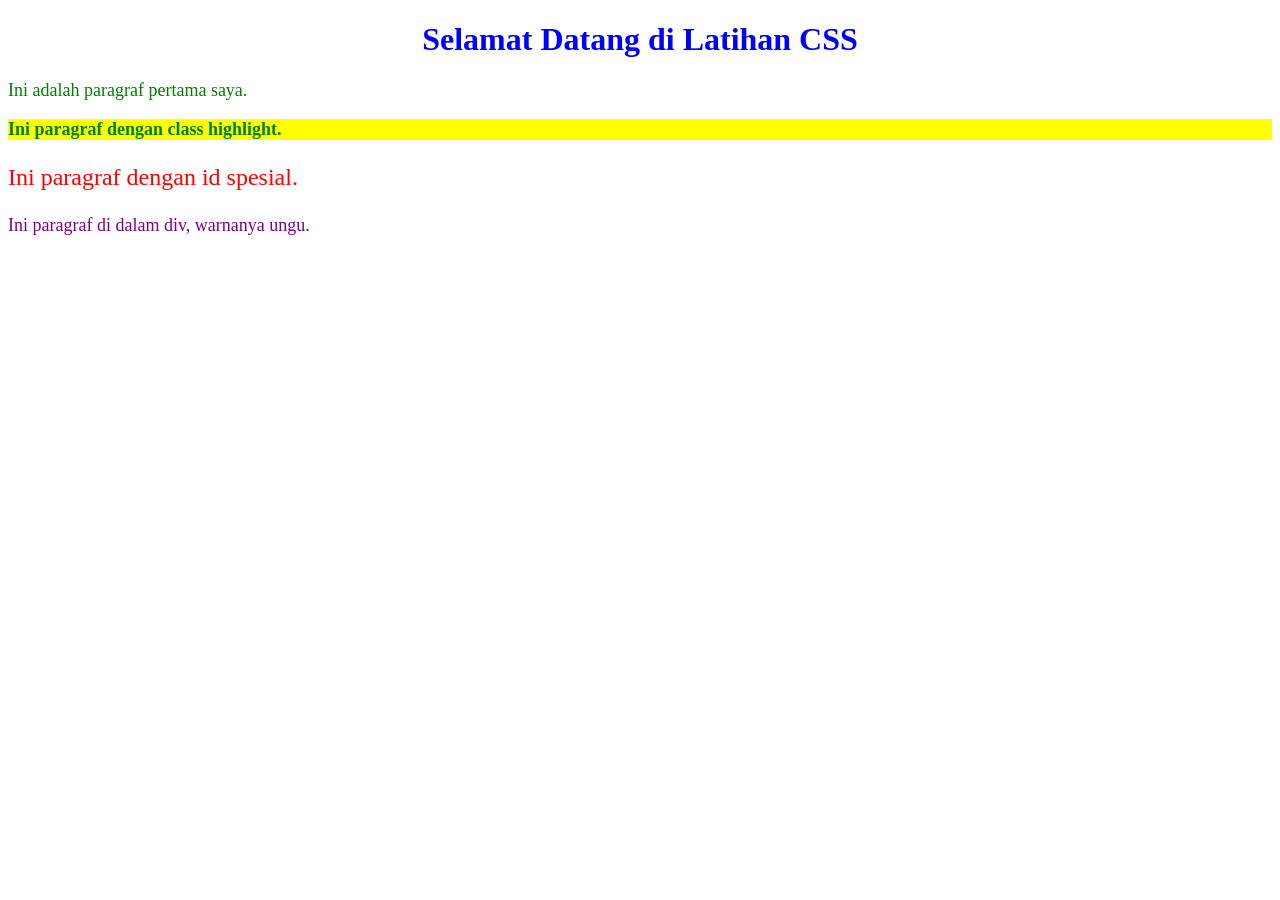
<file: index.html>
<!DOCTYPE html>
<html lang="id">
<head>
    <meta charset="UTF-8">
    <meta name="viewport" content="width=device-width, initial-scale=1.0">
    <title>Latihan CSS</title>
    <style>
        p {
            color: green;
            font-size: 18px;
        }
    </style>
 <link rel="stylesheet" href="style.css">
</head>
<body>
   <h1 style="color: blue; text-align: center;">Selamat Datang di Latihan CSS</h1>
    <p>Ini adalah paragraf pertama saya.</p>
    <p class="highlight">Ini paragraf dengan class highlight.</p>
    <p id="spesial">Ini paragraf dengan id spesial.</p>
    <div>
    <p>Ini paragraf di dalam div, warnanya ungu.</p>
</div>
</body>
</html>
</file>
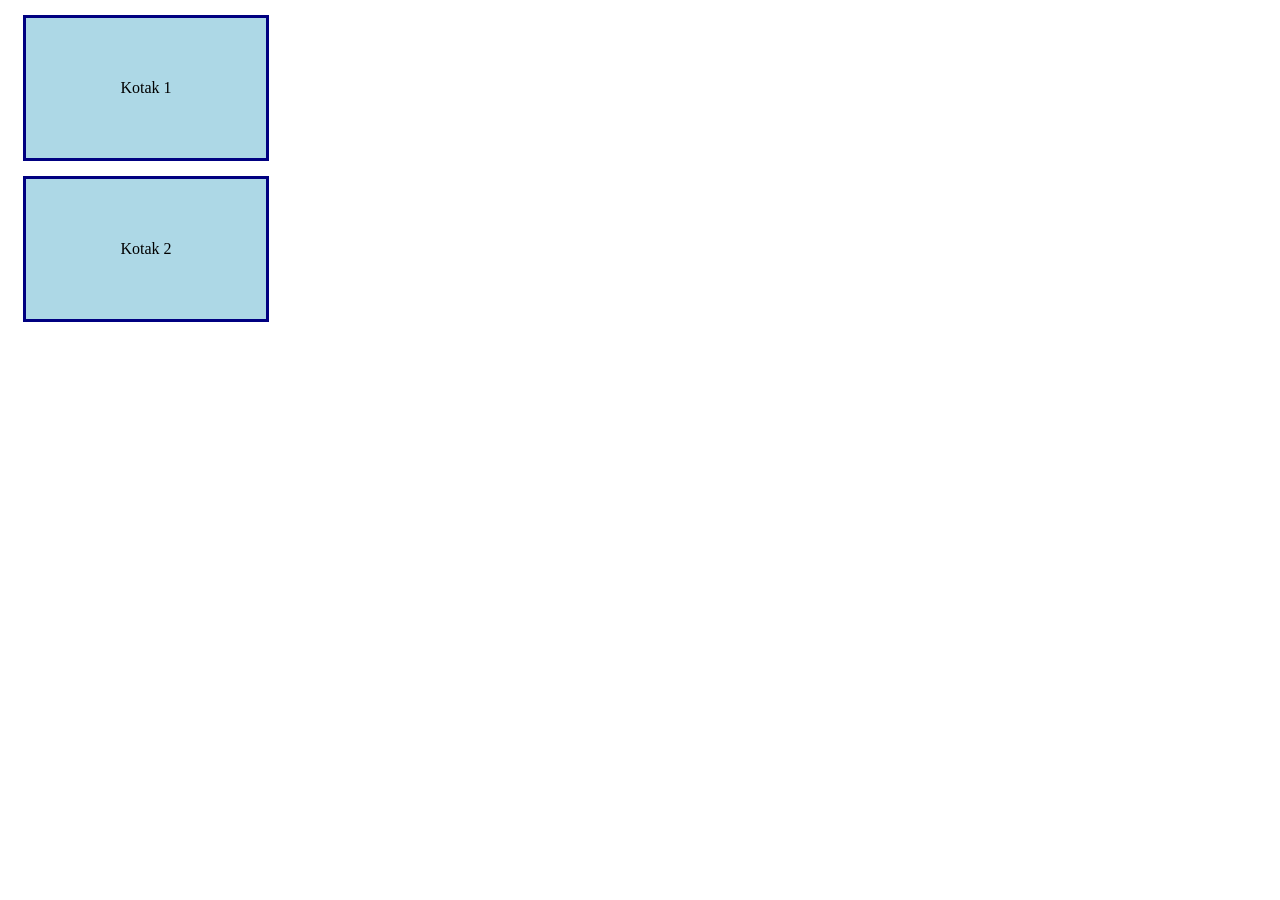
<file: box.html>
<!DOCTYPE html>
<html lang="id">
<head>
    <meta charset="UTF-8">
    <title>Box Model</title>
    <link rel="stylesheet" href="box.css">
</head>
<body>
    <div class="kotak">Kotak 1</div>
    <div class="kotak">Kotak 2</div>
</body>
</html>
</file>
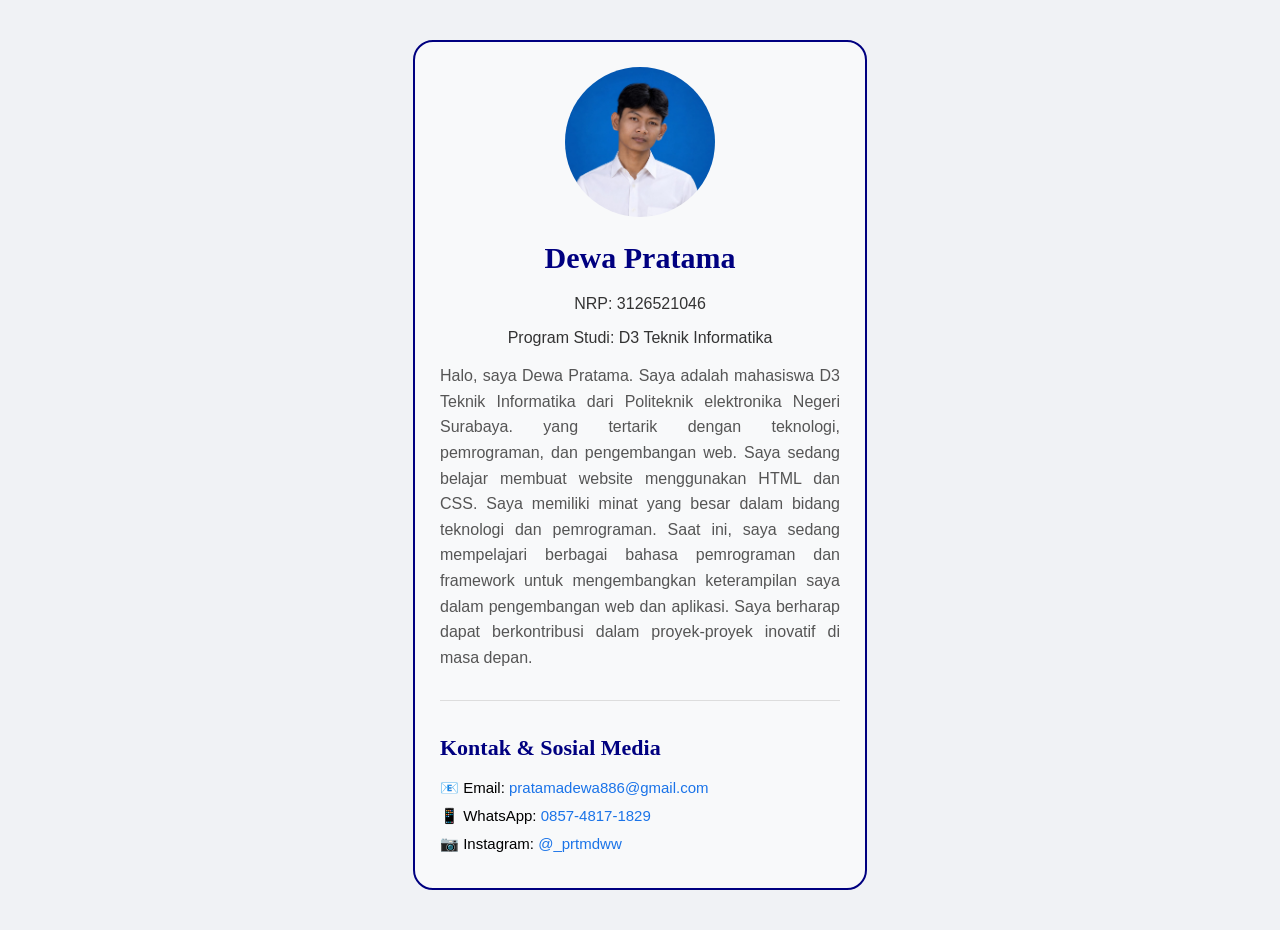
<file: profil.html>
<!DOCTYPE html>
<html lang="id">
<head>
    <meta charset="UTF-8">
    <meta name="viewport" content="width=device-width, initial-scale=1.0">
    <title>Profil Saya</title>

    <link rel="stylesheet" href="profil.css">
</head>
<body>

    <div class="kartu">
        <img src="profil.jpeg" alt="Foto Saya" class="foto">
        <h1 id="nama">Dewa Pratama</h1>
        <p class="info">NRP: 3126521046</p>
        <p class="info">Program Studi: D3 Teknik Informatika</p>
        <p class="deskripsi">
            Halo, saya Dewa Pratama. Saya adalah mahasiswa D3 Teknik Informatika dari Politeknik elektronika Negeri Surabaya. yang tertarik dengan teknologi, pemrograman, dan pengembangan web.
            Saya sedang belajar membuat website menggunakan HTML dan CSS. Saya memiliki minat yang besar dalam bidang teknologi dan pemrograman. Saat ini, saya sedang mempelajari berbagai bahasa pemrograman dan framework untuk mengembangkan keterampilan saya dalam pengembangan web dan aplikasi. Saya berharap dapat berkontribusi dalam proyek-proyek inovatif di masa depan.
        </p>
<div class="kontak">
    <h2>Kontak & Sosial Media</h2>

    <p>
        📧 Email:
        <a href="pratamadewa886@gmail.com">pratamadewa886@gmail.com</a>
    </p>

    <p>
        📱 WhatsApp:
        <a href="https://wa.me/62857-4817-1829" target="_blank">
            0857-4817-1829
        </a>
    </p>

    <p>
        📷 Instagram:
        <a href="https://instagram.com/_prtmdww" target="_blank">
            @_prtmdww
        </a>
    </p>

</div>
    </div>

</body>
</html>
</file>
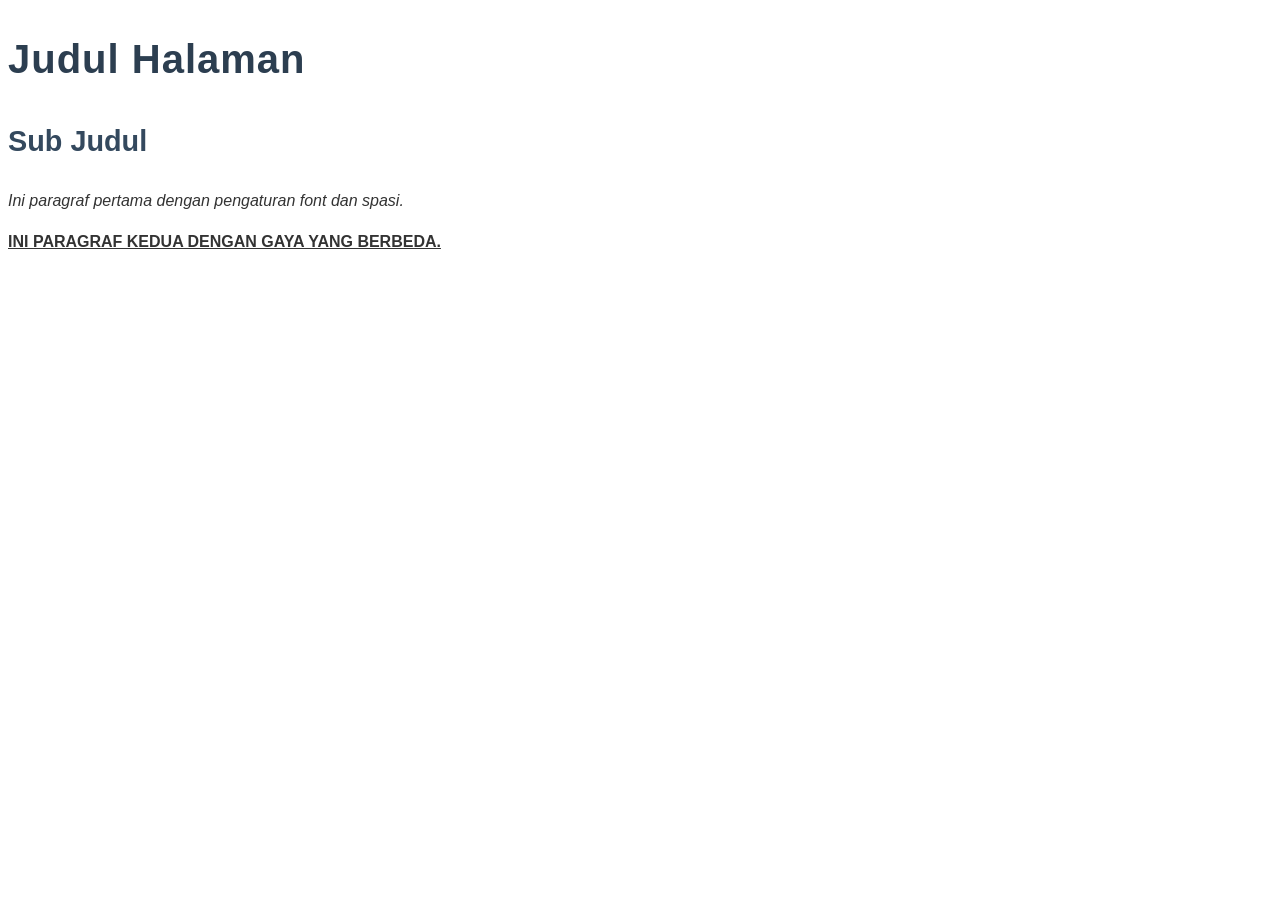
<file: tipografi.html>
<!DOCTYPE html>
<html lang="id">
<head>
    <meta charset="UTF-8">
    <title>Tipografi</title>
    <link rel="stylesheet" href="tipografi.css">
</head>
<body>
    <h1>Judul Halaman</h1>
    <h2>Sub Judul</h2>
    <p class="paragraf-1">Ini paragraf pertama dengan pengaturan font dan spasi.</p>
    <p class="paragraf-2">Ini paragraf kedua dengan gaya yang berbeda.</p>
</body>
</html>
</file>
<file: style.css>
/* 1. Selector tag: semua elemen <h1> */
h1 {
    color: navy;
    text-align: center;
}

/* 2. Selector class: elemen dengan class="highlight" */
.highlight {
    background-color: yellow;
    font-weight: bold;
}

/* 3. Selector id: elemen dengan id="spesial" */
#spesial {
    color: red;
    font-size: 24px;
}

/* 4. Selector descendant: <p> di dalam <div> */
div p {
    color: purple;
}
</file>
<file: box.css>
.kotak {
    width: 200px;
    height: 100px;
    background-color: lightblue;
    border: 3px solid navy;
    padding: 20px;
    margin: 15px;
    text-align: center;
    line-height: 100px;
}
</file>
<file: profil.css>
/* Selector tag */
body {
    font-family: Arial, sans-serif;
    background-color: #f0f2f5;
    margin: 0;
    padding: 40px;
}

/* Selector class */
.kartu {
    width: 400px;
    margin: 0 auto;
    padding: 25px;
    background-color: #f8f9fa;
    border: 2px solid navy;
    border-radius: 20px;
    text-align: center;

    position: relative;
}

/* Selector class */
.foto {
    width: 150px;
    height: 150px;
    border-radius: 50%;
    object-fit: cover;
}

/* Selector ID */
#nama {
    font-family: Georgia, serif;
    color: navy;
    font-size: 30px;
}

/* Selector class */
.info {
    font-size: 16px;
    color: #333;
}

/* Selector class */
.deskripsi {
    font-family: Arial, sans-serif;
    color: #555;
    line-height: 1.6;
    text-align: justify;
}
.kontak {
    margin-top: 30px;
    padding-top: 15px;
    text-align: left;
    border-top: 1px solid #ddd;
}

.kontak h2 {
    font-family: Georgia, serif;
    color: navy;
    font-size: 22px;
}

.kontak p {
    margin: 10px 0;
    font-size: 15px;
}

.kontak a {
    color: #1a73e8;
    text-decoration: none;
}

.kontak a:hover {
    text-decoration: underline;
}
</file>
<file: tipografi.css>
body {
    font-family: 'Segoe UI', Tahoma, Geneva, Verdana, sans-serif;
    font-size: 16px;
    color: #333;
    line-height: 1.6;
}

h1 {
    font-size: 2.5em;
    font-weight: bold;
    color: #2c3e50;
    letter-spacing: 1px;
}

h2 {
    font-size: 1.8em;
    color: #34495e;
}

.paragraf-1 {
    font-style: italic;
    text-align: justify;
}

.paragraf-2 {
    font-weight: bold;
    text-transform: uppercase;
    text-decoration: underline;
}
</file>
